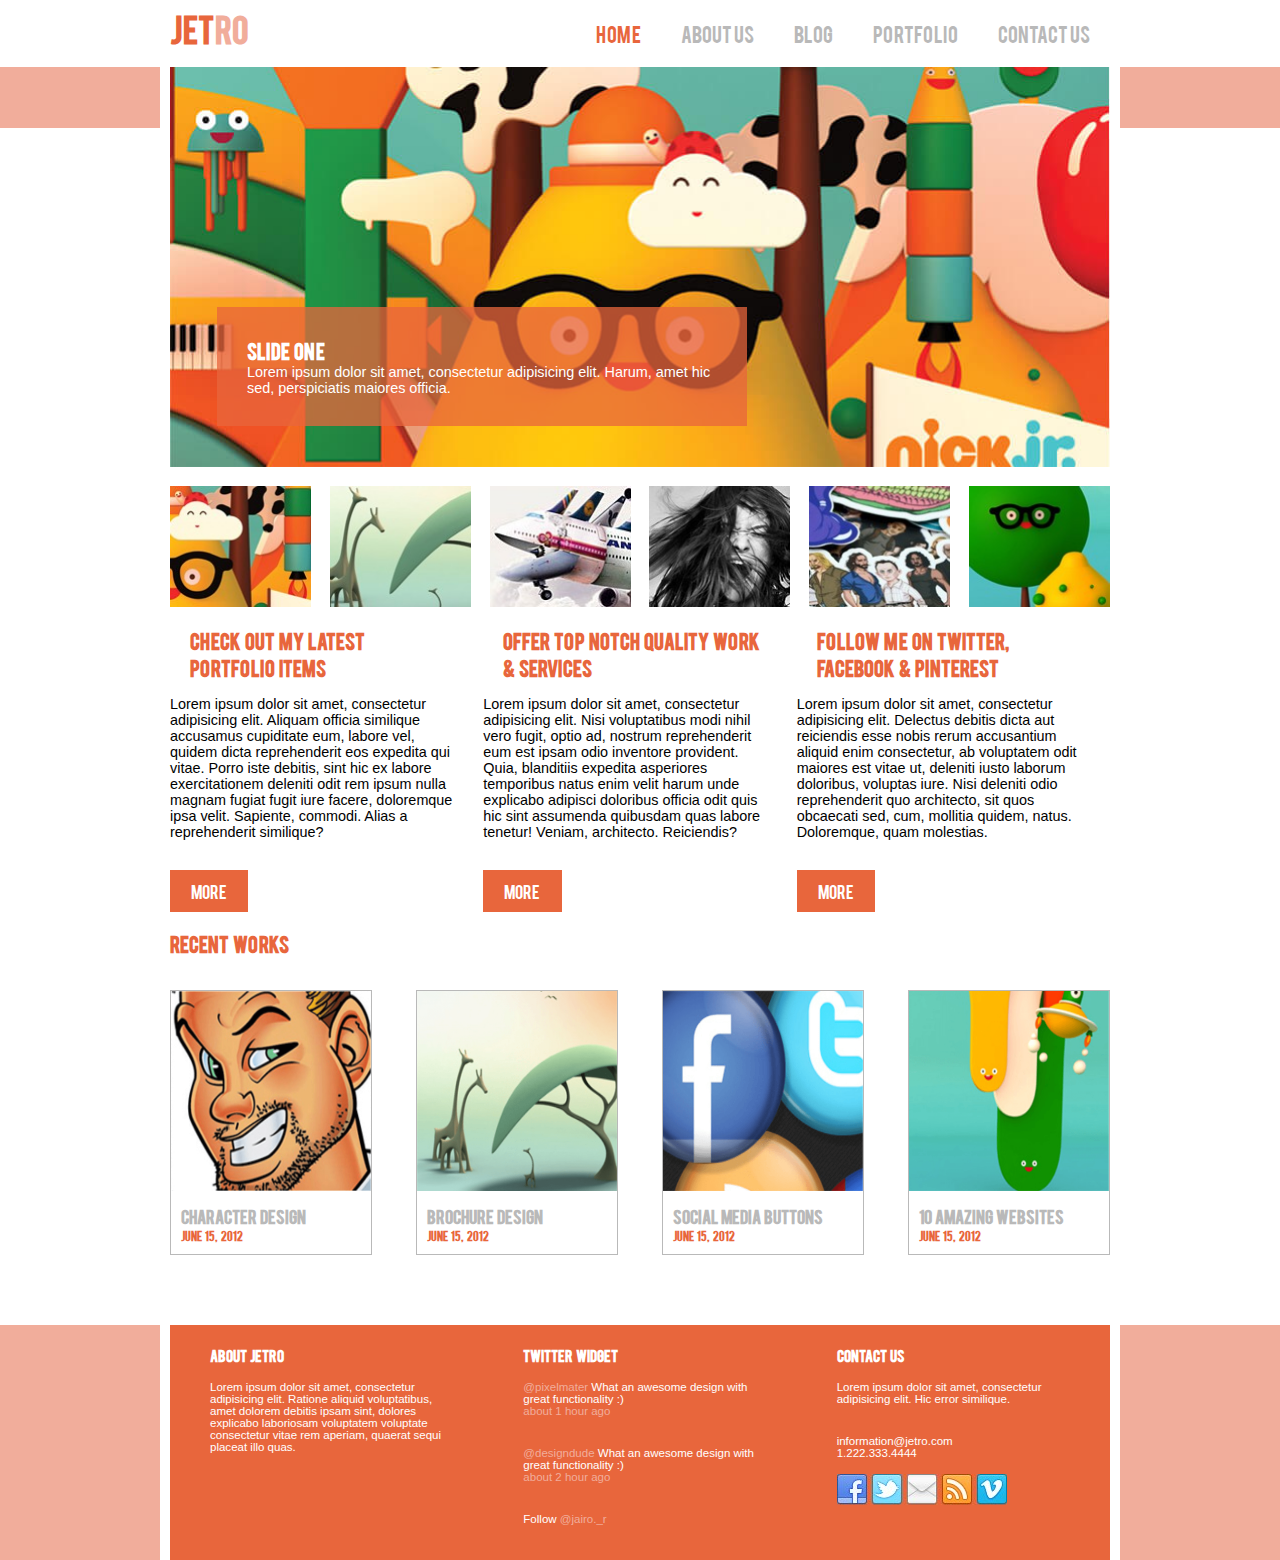
<file: index.html>
<!DOCTYPE html>
<html lang="en">
	<head>
		<meta charset="UTF-8">
		<title>Jetro | gaypage</title>
		<link rel="stylesheet" type="text/css" href="css/main.css">
		<link rel="stylesheet" href="https://use.fontawesome.com/releases/v5.5.0/css/all.css" integrity="sha384-B4dIYHKNBt8Bc12p+WXckhzcICo0wtJAoU8YZTY5qE0Id1GSseTk6S+L3BlXeVIU" crossorigin="anonymous">
		<meta name="viewport" content="width=device-width, initial-scale=1.0"> 
	</head>
	<body id="index-layout">
		<header>
			<div class="jetro-logo">
				<h1><span class="jet-logo-color">JET</span>RO</h1>
			</div>
			<div class="navbar">
				<a class="active" href="index.html">Home</a>
				<a href="jetro-about-us.html">About Us</a>
				<a href="jetro-blog.html">Blog</a>
				<a href="jetro-portfolio.html">Portfolio</a>
				<a href="jetro-contact-us.html">Contact Us</a>
			</div>
		</header>
		<div class="left-responsive-bar-top"></div>
		<div class="right-responsive-bar-top"></div>
		<main>
			<section class="slider">
				<div class="slide-description">
					<h2>Slide One</h2>
					<p>Lorem ipsum dolor sit amet, consectetur adipisicing elit. Harum, amet hic sed, perspiciatis maiores officia.</p>
				</div>
			</section>
			<div class="slide-photos">
				<img src="img/slide-photo-1.jpg" alt="slide photo"/>
				<img src="img/slide-photo-2.jpg" alt="slide photo"/>
				<img src="img/slide-photo-3.jpg" alt="slide photo"/>
				<img src="img/slide-photo-4.jpg" alt="slide photo"/>
				<img src="img/slide-photo-5.jpg" alt="slide photo"/>
				<img src="img/slide-photo-6.jpg" alt="slide photo"/>
			</div>
			<div class="grid-container-index">
				<div class="descriptions description-portfolio">
					<div class="latest-portfolio-title">
						<div class="wheel-icon">
							<i class="fas fa-cog fa-3x"></i>
						</div>
						<h2>Check out my latest portfolio items</h2>
					</div>
					<p class="home-description">Lorem ipsum dolor sit amet, consectetur adipisicing elit. Aliquam officia similique accusamus cupiditate eum, labore vel, quidem dicta reprehenderit eos expedita qui vitae. Porro iste debitis, sint hic ex labore exercitationem deleniti odit rem ipsum nulla magnam fugiat fugit iure facere, doloremque ipsa velit. Sapiente, commodi. Alias a reprehenderit similique?</p>
				</div>
				<a href="#" class="more-buttons more-button-2">
					more
				</a>
				<div class="descriptions description-services">
					<div class="work-services-title">
						<div class="check-icon">
							<i class="fas fa-check fa-3x"></i>
						</div>
						<h2>Offer top notch quality work & services</h2>
					</div>
					<p class="home-description">Lorem ipsum dolor sit amet, consectetur adipisicing elit. Nisi voluptatibus modi nihil vero fugit, optio ad, nostrum reprehenderit eum est ipsam odio inventore provident. Quia, blanditiis expedita asperiores temporibus natus enim velit harum unde explicabo adipisci doloribus officia odit quis hic sint assumenda quibusdam quas labore tenetur! Veniam, architecto. Reiciendis?</p>
				</div>
				<a href="#" class="more-buttons more-button-3">
					more
				</a>
				<div class="descriptions description-followme">
					<div class="follow-me-title">
						<div class="user-icon">
							<i class="fas fa-user fa-3x"></i>
						</div>
						<h2>Follow me on twitter, facebook & pinterest</h2>
					</div>
					<p class="home-description">Lorem ipsum dolor sit amet, consectetur adipisicing elit. Delectus debitis dicta aut reiciendis esse nobis rerum accusantium aliquid enim consectetur, ab voluptatem odit maiores est vitae ut, deleniti iusto laborum doloribus, voluptas iure. Nisi deleniti odio reprehenderit quo architecto, sit quos obcaecati sed, cum, mollitia quidem, natus. Doloremque, quam molestias.</p>
				</div>
				<a href="#" class="more-buttons more-button-1">
					more
				</a>
				<div class="recent-works">
					<h2>Recent works</h2>
				</div>
			</div>
			<div id="recent-work-flex-container">
				<div class="recent-works-block-wrapper">
					<div class="recent-work-block">
						<img class="recent-work-photos" src="img/Character-design.PNG" alt="character design photo"/>
						<div class="recent-work-text">
							<h3>Character design</h3>
							<h6>june 15, 2012</h6>
						</div>
					</div>
				</div>
				<div class="recent-works-block-wrapper">
					<div class="recent-work-block">
						<img class="recent-work-photos" src="img/Brochure-design.PNG" alt="brochure design photo"/>
						<div class="recent-work-text">
							<h3>Brochure design</h3>
							<h6>june 15, 2012</h6>
						</div>
					</div>
				</div>
				<div class="recent-works-block-wrapper">
					<div class="recent-work-block">
						<img class="recent-work-photos" src="img/Social-media-buttons.PNG" alt="social media buttons photo"/>
							<div class="recent-work-text">
							<h3>Social media buttons</h3>
							<h6>june 15, 2012</h6>
						</div>
					</div>
				</div>
				<div class="recent-works-block-wrapper">
					<div class="recent-work-block">
						<img class="recent-work-photos" src="img/10-amazing-websites.PNG" alt="10 amazing websites photo"/>
						<div class="recent-work-text">
							<h3>10 amazing websites</h3>
							<h6>june 15, 2012</h6>
						</div>
					</div>
				</div>
			</div>
		</main>
		<div class="left-responsive-bar-bottom"></div>
		<div class="right-responsive-bar-bottom"></div>
		<footer>
			<div class="flex-container-footer">
				<div class="footer-aboutjetro">
					<h5>About jetro</h5>
					<p class="footer-text">Lorem ipsum dolor sit amet, consectetur adipisicing elit. Ratione aliquid voluptatibus, amet dolorem debitis ipsam sint, dolores explicabo laboriosam voluptatem voluptate consectetur vitae rem aperiam, quaerat sequi placeat illo quas.</p>
				</div>
				<div class="footer-twitter">
					<h5>Twitter widget</h5>
					<div class="footer-text">
						<p><b>@pixelmater</b> What an awesome design with great functionality :)</p>
						<p><em>about 1 hour ago</em></p>
					</div>
					<div class="footer-text">
						<p><b>@designdude</b> What an awesome design with great functionality :)</p>
						<p><em>about 2 hour ago</em></p>
					</div>
					<p class="footer-text">Follow <b>@jairo._r</b></p>
				</div>
				<div class="footer-contactus">
					<h5>Contact us</h5>
					<p class="footer-text">Lorem ipsum dolor sit amet, consectetur adipisicing elit. Hic error similique.</p>
					<div class="footer-text">
						<p>information@jetro.com</p>
						<p>1.222.333.4444</p>
					</div>
					<img class="footer-icons" src="img/footer-icons.jpg" alt="social-media">
				</div>
			</div>
		</footer>
	</body>
</html>
</file>
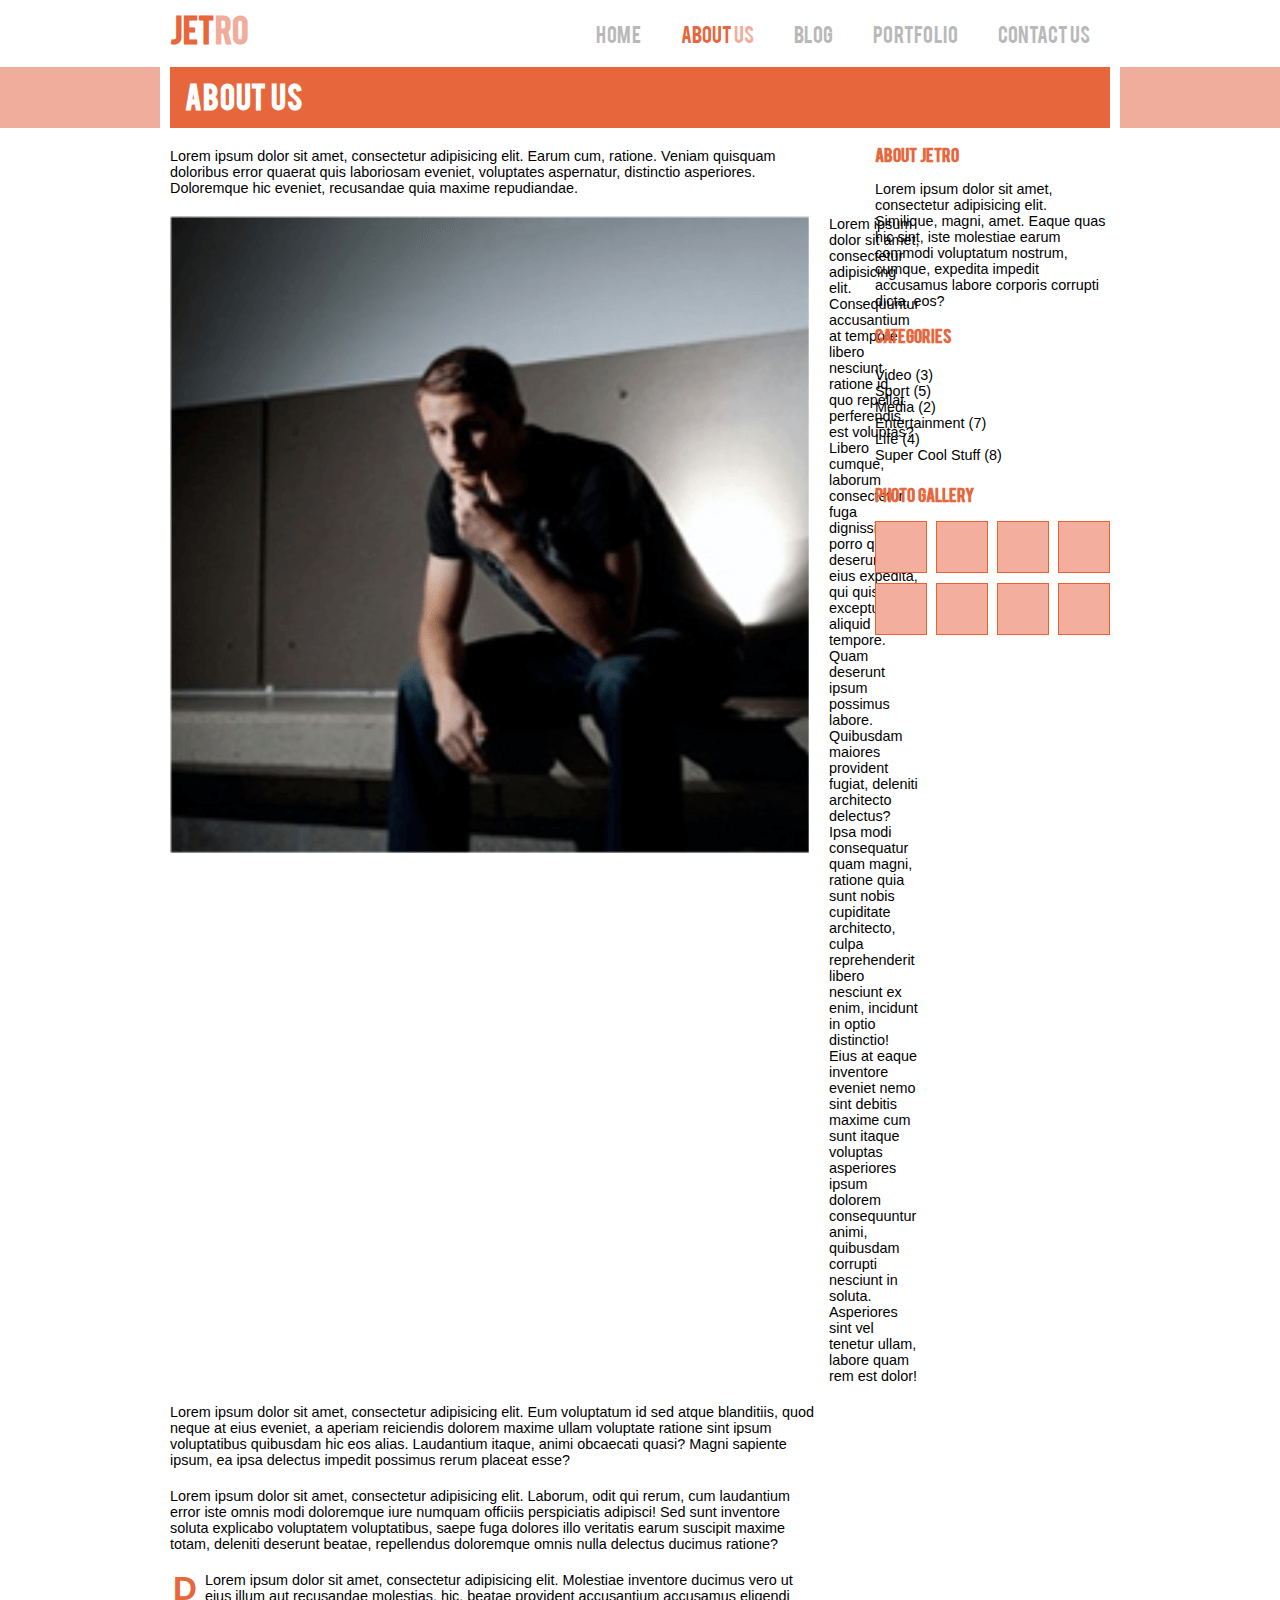
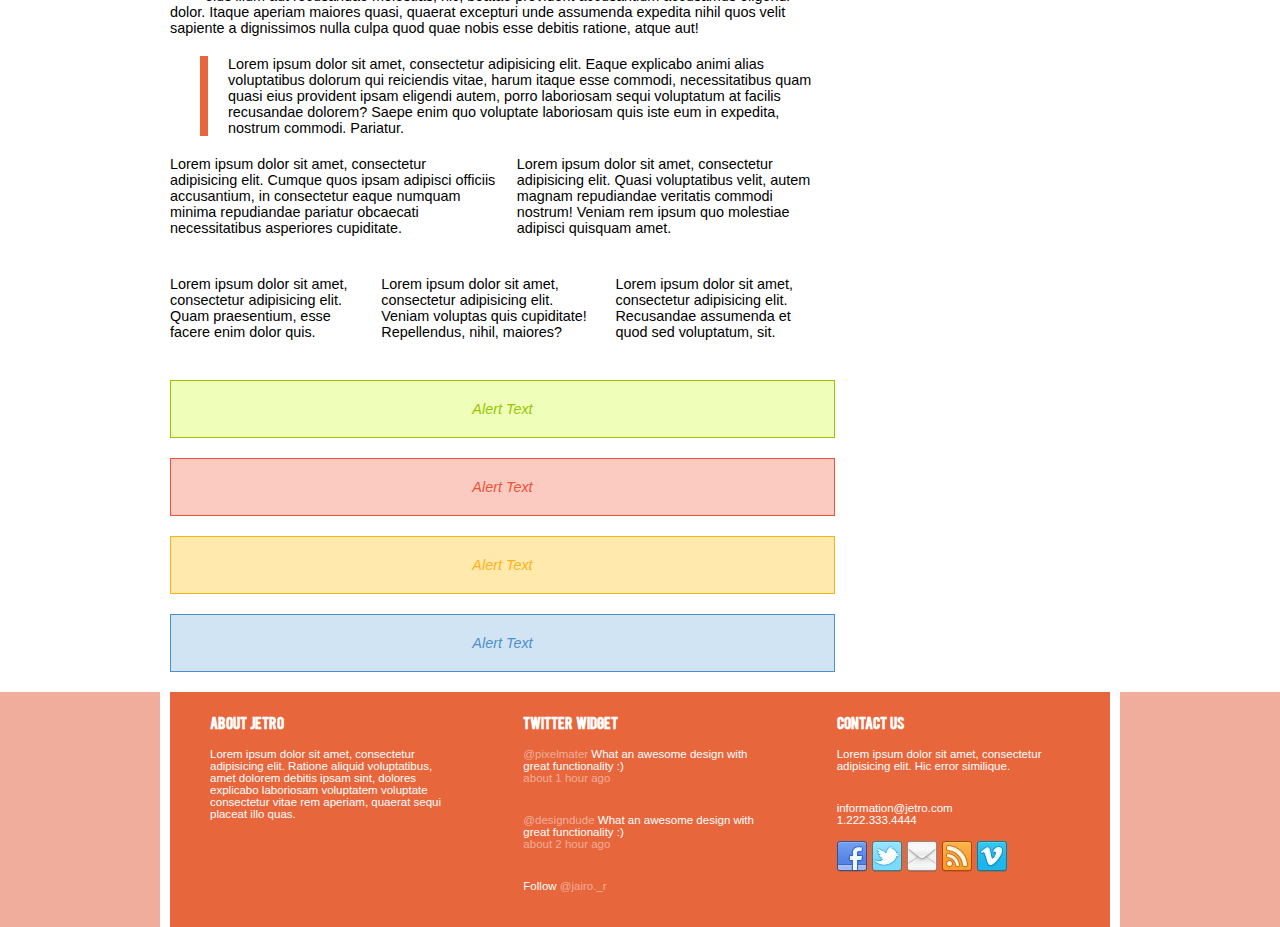
<file: jetro-about-us.html>
<!DOCTYPE html>
<html lang="en">
	<head>
		<meta charset="UTF-8">
		<title>Jetro | About Us</title>
		<meta name="viewport" content="width=device-width, initial-scale=1.0">
		<link rel="stylesheet" type="text/css" href="css/main.css">
	</head>
	<body id="standard-layout">
		<header>
			<div class="jetro-logo">
				<h1><span class="jet-logo-color">JET</span>RO</h1>
			</div>
			<div class="navbar">
				<a href="index.html">Home</a>
				<a class="active" href="jetro-about-us.html">About <span class="nav-us">Us</span></a>
				<a href="jetro-blog.html">Blog</a>
				<a href="jetro-portfolio.html">Portfolio</a>
				<a href="jetro-contact-us.html">Contact Us</a>
			</div>
		</header>
		<div class="left-responsive-bar-top"></div>
		<div class="right-responsive-bar-top"></div>
		<div class="title-bar">
			<h1 id="title-bar-text">About Us</h1>
		</div>
		<main>
			<div id="grid-container-two-sides">
				<div class="left-side-about-us">
					<p class="left-text-about-us">Lorem ipsum dolor sit amet, consectetur adipisicing elit. Earum cum, ratione. Veniam quisquam doloribus error quaerat quis laboriosam eveniet, voluptates aspernatur, distinctio asperiores. Doloremque hic eveniet, recusandae quia maxime repudiandae.</p>
					<div class="photo-row">
						<img class="about-us-photo" src="img/about-photo.PNG" alt="photo">
						<p class="photo-text-about-us">Lorem ipsum dolor sit amet, consectetur adipisicing elit. Consequuntur accusantium at tempore, libero nesciunt ratione id, quo repellat perferendis, est voluptas? Libero cumque, laborum consectetur fuga dignissimos porro quae, deserunt nihil eius expedita, qui quisquam excepturi aliquid tempore. Quam deserunt ipsum possimus labore. Quibusdam maiores provident fugiat, deleniti architecto delectus? Ipsa modi consequatur quam magni, ratione quia sunt nobis cupiditate architecto, culpa reprehenderit libero nesciunt ex enim, incidunt in optio distinctio! Eius at eaque inventore eveniet nemo sint debitis maxime cum sunt itaque voluptas asperiores ipsum dolorem consequuntur animi, quibusdam corrupti nesciunt in soluta. Asperiores sint vel tenetur ullam, labore quam rem est dolor!</p>
					</div>
					<p class="left-text-about-us">Lorem ipsum dolor sit amet, consectetur adipisicing elit. Eum voluptatum id sed atque blanditiis, quod neque at eius eveniet, a aperiam reiciendis dolorem maxime ullam voluptate ratione sint ipsum voluptatibus quibusdam hic eos alias. Laudantium itaque, animi obcaecati quasi? Magni sapiente ipsum, ea ipsa delectus impedit possimus rerum placeat esse?</p>
					<p class="left-text-about-us">Lorem ipsum dolor sit amet, consectetur adipisicing elit. Laborum, odit qui rerum, cum laudantium error iste omnis modi doloremque iure numquam officiis perspiciatis adipisci! Sed sunt inventore soluta explicabo voluptatem voluptatibus, saepe fuga dolores illo veritatis earum suscipit maxime totam, deleniti deserunt beatae, repellendus doloremque omnis nulla delectus ducimus ratione?</p>
					<p class="left-text-about-us"><b class="big-d">D</b>Lorem ipsum dolor sit amet, consectetur adipisicing elit. Molestiae inventore ducimus vero ut eius illum aut recusandae molestias, hic, beatae provident accusantium accusamus eligendi dolor. Itaque aperiam maiores quasi, quaerat excepturi unde assumenda expedita nihil quos velit sapiente a dignissimos nulla culpa quod quae nobis esse debitis ratione, atque aut!</p>
					<div class="quote-block">
						<p class="left-text quote">Lorem ipsum dolor sit amet, consectetur adipisicing elit. Eaque explicabo animi alias voluptatibus dolorum qui reiciendis vitae, harum itaque esse commodi, necessitatibus quam quasi eius provident ipsam eligendi autem, porro laboriosam sequi voluptatum at facilis recusandae dolorem? Saepe enim quo voluptate laboriosam quis iste eum in expedita, nostrum commodi. Pariatur.</p>
					</div>
					<div class="double-text">
						<p class="left-text-about-us">Lorem ipsum dolor sit amet, consectetur adipisicing elit. Cumque quos ipsam adipisci officiis accusantium, in consectetur eaque numquam minima repudiandae pariatur obcaecati necessitatibus asperiores cupiditate.</p>
						<p class="left-text-about-us">Lorem ipsum dolor sit amet, consectetur adipisicing elit. Quasi voluptatibus velit, autem magnam repudiandae veritatis commodi nostrum! Veniam rem ipsum quo molestiae adipisci quisquam amet.</p>
					</div>
					<div class="triple-text">
						<p class="left-text-about-us">Lorem ipsum dolor sit amet, consectetur adipisicing elit. Quam praesentium, esse facere enim dolor quis.</p>
						<p class="left-text-about-us">Lorem ipsum dolor sit amet, consectetur adipisicing elit. Veniam voluptas quis cupiditate! Repellendus, nihil, maiores?</p>
						<p class="left-text-about-us">Lorem ipsum dolor sit amet, consectetur adipisicing elit. Recusandae assumenda et quod sed voluptatum, sit.</p>
					</div>
					<div class="green-text-container">
						<p class="green-text"><em>Alert Text</em></p>
					</div>
					<div class="red-text-container">
						<p class="red-text"><em>Alert Text</em></p>
					</div>
					<div class="yellow-text-container">
						<p class="yellow-text"><em>Alert Text</em></p>
					</div>
					<div class="blue-text-container">
						<p class="blue-text"><em>Alert Text</em></p>
					</div>
				</div>
				<div class="right-side">
					<h3>About Jetro</h3>
					<p class="right-side">Lorem ipsum dolor sit amet, consectetur adipisicing elit. Similique, magni, amet. Eaque quas hic sint, iste molestiae earum commodi voluptatum nostrum, cumque, expedita impedit accusamus labore corporis corrupti dicta, eos?</p>
					<h3>Categories</h3>
					<ul class="categories">
						<li>Video (3)</li>
						<li>Sport (5)</li>
						<li>Media (2)</li>
						<li>Entertainment (7)</li>
						<li>Life (4)</li>
						<li>Super Cool Stuff (8)</li>
					</ul>
					<h3 class="photo-gallery">Photo gallery</h3>
					<div class="photo-container">
						<div class="red-box"></div>
						<div class="red-box"></div>
						<div class="red-box"></div>
						<div class="red-box"></div>
					</div>
					<div class="photo-container">
						<div class="red-box"></div>
						<div class="red-box"></div>
						<div class="red-box"></div>
						<div class="red-box"></div>
					</div>
				</div>
			</div>
		</main>
		<div class="left-responsive-bar-bottom"></div>
		<div class="right-responsive-bar-bottom"></div>
		<footer>
			<div class="flex-container-footer">
				<div class="footer-aboutjetro">
					<h5>About jetro</h5>
					<p class="footer-text">Lorem ipsum dolor sit amet, consectetur adipisicing elit. Ratione aliquid voluptatibus, amet dolorem debitis ipsam sint, dolores explicabo laboriosam voluptatem voluptate consectetur vitae rem aperiam, quaerat sequi placeat illo quas.</p>
				</div>
				<div class="footer-twitter">
					<h5>Twitter widget</h5>
					<div class="footer-text">
						<p><b>@pixelmater</b> What an awesome design with great functionality :)</p>
						<p><em>about 1 hour ago</em></p>
					</div>
					<div class="footer-text">
						<p><b>@designdude</b> What an awesome design with great functionality :)</p>
						<p><em>about 2 hour ago</em></p>
					</div>
					<p class="footer-text">Follow <b>@jairo._r</b></p>
				</div>
				<div class="footer-contactus">
					<h5>Contact us</h5>
					<p class="footer-text">Lorem ipsum dolor sit amet, consectetur adipisicing elit. Hic error similique.</p>
					<div class="footer-text">
						<p>information@jetro.com</p>
						<p>1.222.333.4444</p>
					</div>
					<img class="footer-icons" src="img/footer-icons.jpg" alt="social-media">
				</div>
			</div>
		</footer>
	</body>
</html>
</file>
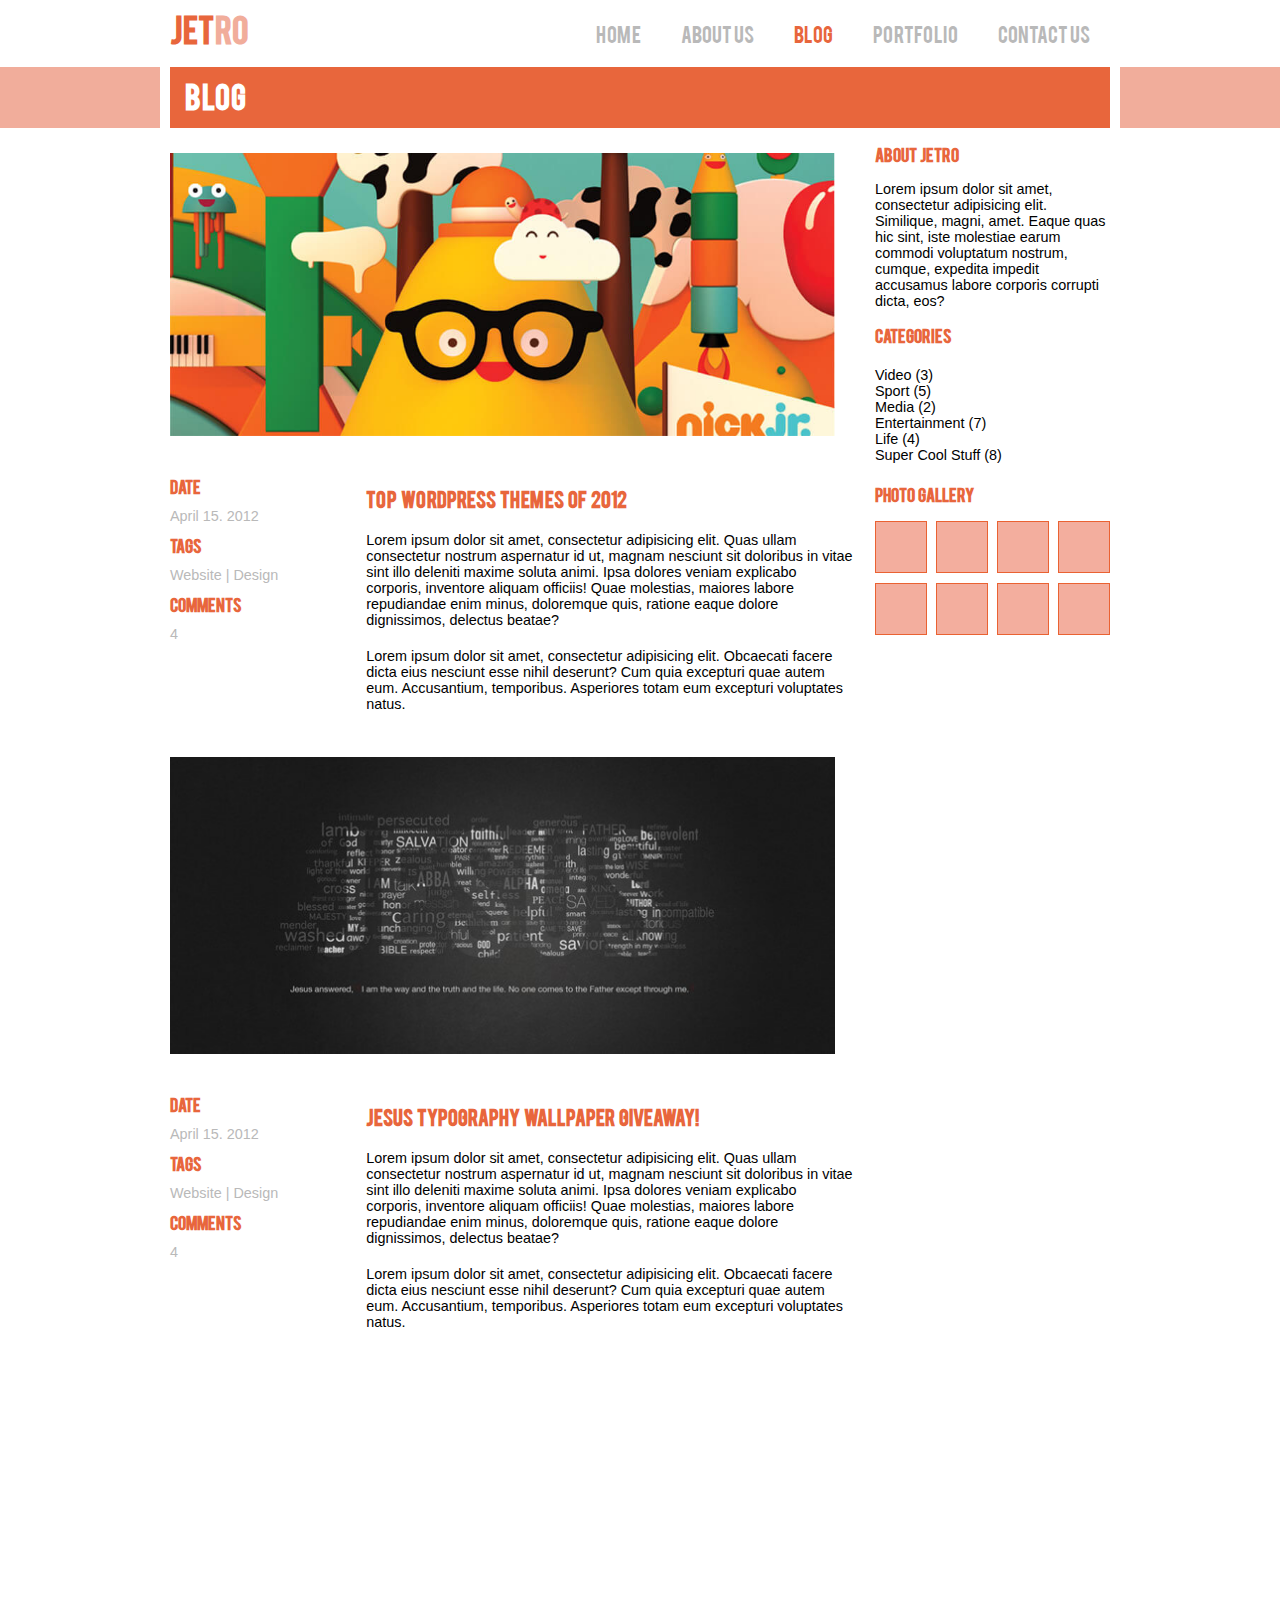
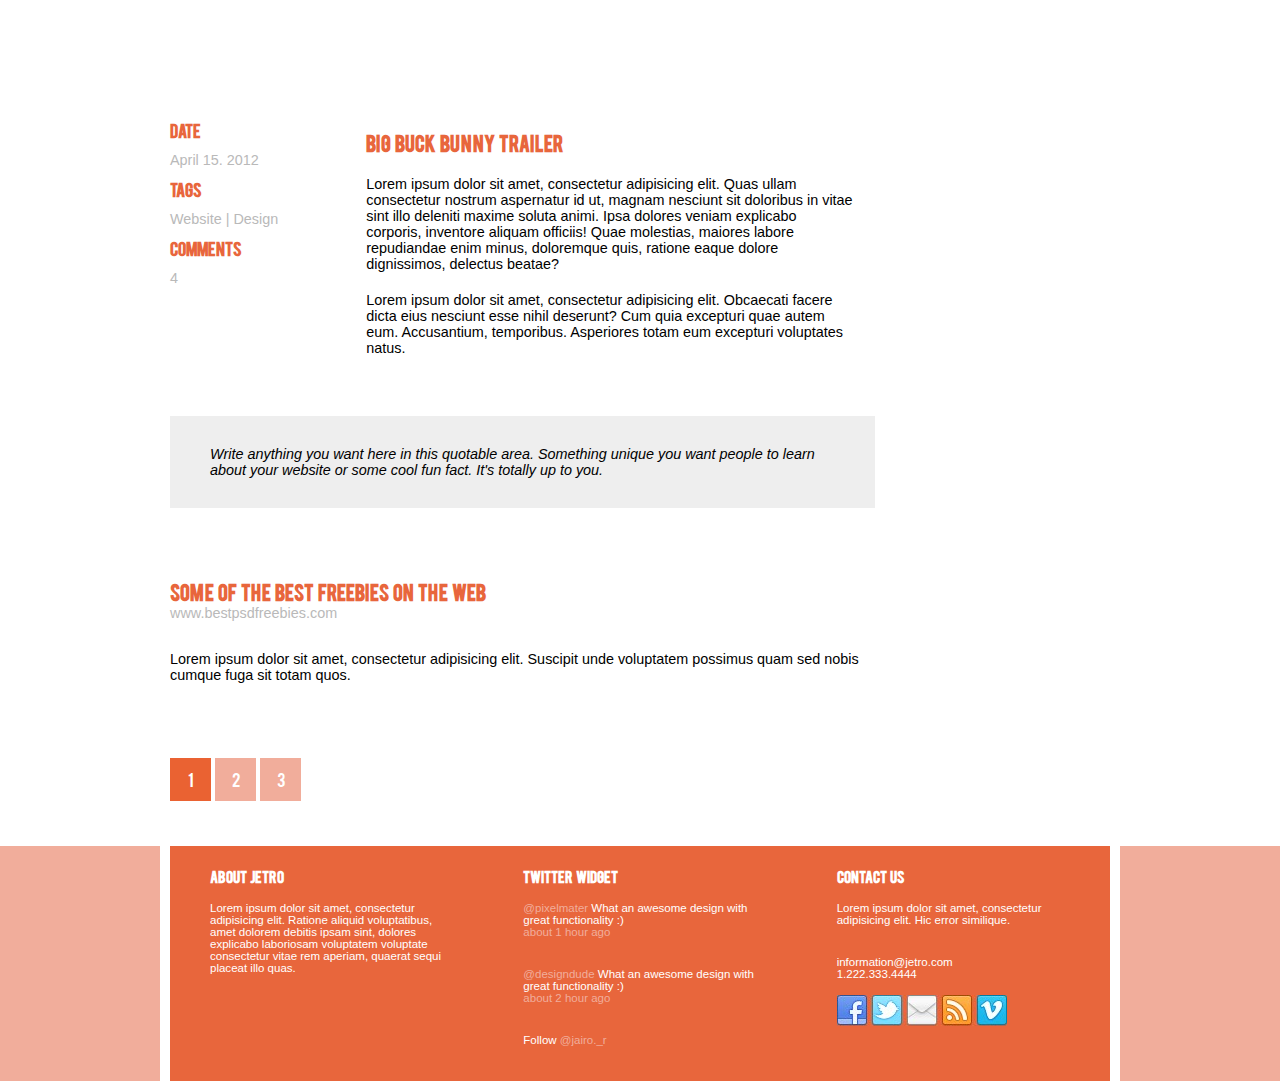
<file: jetro-blog.html>
<!DOCTYPE html>
<html lang="en">
	<head>
		<meta charset="UTF-8">
		<title>Jetro | Blog</title>
		<link rel="stylesheet" type="text/css" href="css/main.css">
		<link rel="stylesheet" href="https://use.fontawesome.com/releases/v5.5.0/css/all.css" integrity="sha384-B4dIYHKNBt8Bc12p+WXckhzcICo0wtJAoU8YZTY5qE0Id1GSseTk6S+L3BlXeVIU" crossorigin="anonymous">
	</head>
	<body id="standard-layout">
		<header>
			<div class="jetro-logo">
				<h1><span class="jet-logo-color">JET</span>RO</h1>
			</div>
			<div class="navbar">
				<a href="index.html">Home</a>
				<a href="jetro-about-us.html">About Us</a>
				<a class="active" href="jetro-blog.html">Blog</a>
				<a href="jetro-portfolio.html">Portfolio</a>
				<a href="jetro-contact-us.html">Contact Us</a>
			</div>
		</header>
		<div class="left-responsive-bar-top"></div>
		<div class="right-responsive-bar-top"></div>
		<div class="title-bar">
			<h1 id="title-bar-text">Blog</h1>
		</div>
		<main>
			<div id="grid-container-two-sides">
				<div class="left-side">
					<img class="blog-photo-1" src="img/home.jpg" alt="Top Wordpress themes of 2012"/>
					<div class="text-container-blog">
						<div class="side-text-container">
							<h4 class="side-text">Date</h4>
							<p>April 15. 2012</p>
							<h4 class="side-text">Tags</h4>
							<p>Website | Design</p>
							<h4 class="side-text">Comments</h4>
							<p>4</p>
						</div>
						<div class="main-text-container">
							<h2 class="main-text">Top Wordpress themes of 2012</h2>
							<p class="main-text">Lorem ipsum dolor sit amet, consectetur adipisicing elit. Quas ullam consectetur nostrum aspernatur id ut, magnam nesciunt sit doloribus in vitae sint illo deleniti maxime soluta animi. Ipsa dolores veniam explicabo corporis, inventore aliquam officiis! Quae molestias, maiores labore repudiandae enim minus, doloremque quis, ratione eaque dolore dignissimos, delectus beatae?</p>
							<p class="main-text">Lorem ipsum dolor sit amet, consectetur adipisicing elit. Obcaecati facere dicta eius nesciunt esse nihil deserunt? Cum quia excepturi quae autem eum. Accusantium, temporibus. Asperiores totam eum excepturi voluptates natus.</p>
						</div>
					</div>
					<img class="blog-photo-2" src="img/blog-photo-2.jpg" alt="Jesus typography wallpaper giveaway!"/>
					<div class="text-container-blog">
						<div class="side-text-container">
							<h4 class="side-text">Date</h4>
							<p>April 15. 2012</p>
							<h4 class="side-text">Tags</h4>
							<p>Website | Design</p>
							<h4 class="side-text">Comments</h4>
							<p>4</p>
						</div>
						<div class="main-text-container">
							<h2 class="main-text">Jesus typography wallpaper giveaway!</h2>
							<p class="main-text">Lorem ipsum dolor sit amet, consectetur adipisicing elit. Quas ullam consectetur nostrum aspernatur id ut, magnam nesciunt sit doloribus in vitae sint illo deleniti maxime soluta animi. Ipsa dolores veniam explicabo corporis, inventore aliquam officiis! Quae molestias, maiores labore repudiandae enim minus, doloremque quis, ratione eaque dolore dignissimos, delectus beatae?</p>
							<p class="main-text">Lorem ipsum dolor sit amet, consectetur adipisicing elit. Obcaecati facere dicta eius nesciunt esse nihil deserunt? Cum quia excepturi quae autem eum. Accusantium, temporibus. Asperiores totam eum excepturi voluptates natus.</p>
						</div>
					</div>
					<div class="blog-youtube-video">
						<iframe id="youtube-video-bunny" src="https://www.youtube.com/embed/aqz-KE-bpKQ" allow="accelerometer; autoplay; encrypted-media; gyroscope; picture-in-picture" allowfullscreen></iframe>
					</div>
					<div class="text-container-blog">
						<div class="side-text-container">
							<h4 class="side-text">Date</h4>
							<p>April 15. 2012</p>
							<h4 class="side-text">Tags</h4>
							<p>Website | Design</p>
							<h4 class="side-text">Comments</h4>
							<p>4</p>
						</div>
						<div class="main-text-container">
							<h2 class="main-text">Big buck bunny trailer</h2>
							<p class="main-text">Lorem ipsum dolor sit amet, consectetur adipisicing elit. Quas ullam consectetur nostrum aspernatur id ut, magnam nesciunt sit doloribus in vitae sint illo deleniti maxime soluta animi. Ipsa dolores veniam explicabo corporis, inventore aliquam officiis! Quae molestias, maiores labore repudiandae enim minus, doloremque quis, ratione eaque dolore dignissimos, delectus beatae?</p>
							<p class="main-text">Lorem ipsum dolor sit amet, consectetur adipisicing elit. Obcaecati facere dicta eius nesciunt esse nihil deserunt? Cum quia excepturi quae autem eum. Accusantium, temporibus. Asperiores totam eum excepturi voluptates natus.</p>
						</div>
					</div>
					<div class="quote-area">
						<div class="quote-icon"> 
							<i class="fas fa-quote-left fa-1.1x"></i>
						</div>
						<p>Write anything you want here in this quotable area. Something unique you want people to learn about your website or some cool fun fact. It's totally up to you.</p>
					</div>
					<div class="freebies">
					<h2>Some of the best freebies on the web</h2>
						<p class="web-link">www.bestpsdfreebies.com</p>
						<p class="freebies-info">Lorem ipsum dolor sit amet, consectetur adipisicing elit. Suscipit unde voluptatem possimus quam sed nobis cumque fuga sit totam quos.</p>
					</div>
					<div class="grid-page-buttons">
						<a class="active-button page1" href="jetro-blog.html">1</a>
						<a class="page-button page2" href="#">2</a>
						<a class="page-button page3" href="#">3</a>
					</div>
				</div>
				<div class="right-side">
					<h3>About Jetro</h3>
					<p class="right-side">Lorem ipsum dolor sit amet, consectetur adipisicing elit. Similique, magni, amet. Eaque quas hic sint, iste molestiae earum commodi voluptatum nostrum, cumque, expedita impedit accusamus labore corporis corrupti dicta, eos?</p>
					<h3>Categories</h3>
					<ul class="categories">
						<li>Video (3)</li>
						<li>Sport (5)</li>
						<li>Media (2)</li>
						<li>Entertainment (7)</li>
						<li>Life (4)</li>
						<li>Super Cool Stuff (8)</li>
					</ul>
					<h3 class="photo-gallery">Photo gallery</h3>
					<div class="photo-container">
						<div class="red-box"></div>
						<div class="red-box"></div>
						<div class="red-box"></div>
						<div class="red-box"></div>
					</div>
					<div class="photo-container">
						<div class="red-box"></div>
						<div class="red-box"></div>
						<div class="red-box"></div>
						<div class="red-box"></div>
					</div>
				</div>
			</div>
		</main>
		<div class="left-responsive-bar-bottom"></div>
		<div class="right-responsive-bar-bottom"></div>
		<footer>
			<div class="flex-container-footer">
				<div class="footer-aboutjetro">
					<h5>About jetro</h5>
					<p class="footer-text">Lorem ipsum dolor sit amet, consectetur adipisicing elit. Ratione aliquid voluptatibus, amet dolorem debitis ipsam sint, dolores explicabo laboriosam voluptatem voluptate consectetur vitae rem aperiam, quaerat sequi placeat illo quas.</p>
				</div>
				<div class="footer-twitter">
					<h5>Twitter widget</h5>
					<div class="footer-text">
						<p><b>@pixelmater</b> What an awesome design with great functionality :)</p>
						<p><em>about 1 hour ago</em></p>
					</div>
					<div class="footer-text">
						<p><b>@designdude</b> What an awesome design with great functionality :)</p>
						<p><em>about 2 hour ago</em></p>
					</div>
					<p class="footer-text">Follow <b>@jairo._r</b></p>
				</div>
				<div class="footer-contactus">
					<h5>Contact us</h5>
					<p class="footer-text">Lorem ipsum dolor sit amet, consectetur adipisicing elit. Hic error similique.</p>
					<div class="footer-text">
						<p>information@jetro.com</p>
						<p>1.222.333.4444</p>
					</div>
					<img class="footer-icons" src="img/footer-icons.jpg" alt="social-media">
				</div>
			</div>
		</footer>
	</body>
</html>
</file>
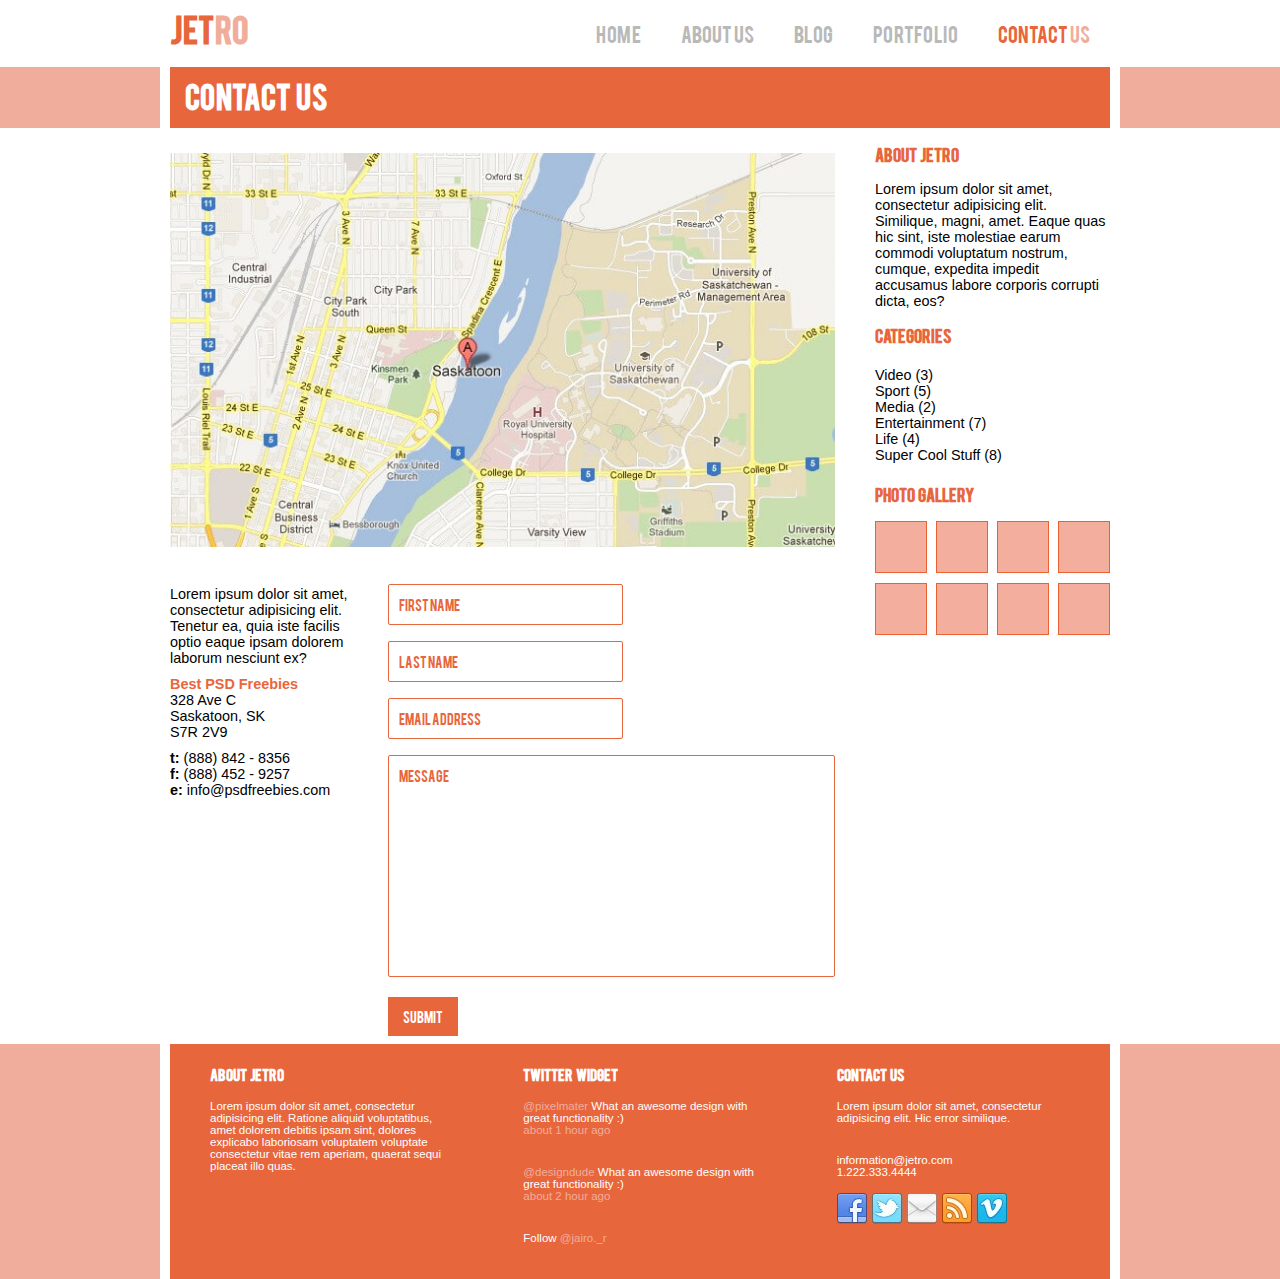
<file: jetro-contact-us.html>
<!DOCTYPE html>
<html lang="en">
	<head>
		<meta charset="UTF-8">
		<title>Jetro | Contact Us</title>
		<link rel="stylesheet" type="text/css" href="css/main.css">
	</head>
	<body id="standard-layout">
		<header>
			<div class="jetro-logo">
				<h1><span class="jet-logo-color">JET</span>RO</h1>
			</div>
			<div class="navbar">
				<a href="index.html">Home</a>
				<a href="jetro-about-us.html">About Us</a>
				<a href="jetro-blog.html">Blog</a>
				<a href="jetro-portfolio.html">Portfolio</a>
				<a class="active" href="jetro-contact-us.html">Contact <span class="nav-us">Us</span></a>
			</div>
		</header>
		<div class="left-responsive-bar-top"></div>
		<div class="right-responsive-bar-top"></div>
		<div class="title-bar">
			<h1 id="title-bar-text">Contact Us</h1>
		</div>
		<main>
			<div id="grid-container-two-sides">
				<div class="left-side">
					<img src="img/jetro_maps-location.jpg" alt="Our location"/>
					<div class="grid-container-form">
						<div class="grid-left-side">
							<p class="left-side-text">Lorem ipsum dolor sit amet, consectetur adipisicing elit. Tenetur ea, quia iste facilis optio eaque ipsam dolorem laborum nesciunt ex?</p>
							<p id="best-psd">Best PSD Freebies</p>
							<p>328 Ave C</p>
							<p>Saskatoon, SK</p>
							<p>S7R 2V9</p>
							<div class="left-side-text">
								<p><b>t:</b> (888) 842 - 8356</p>
								<p><b>f:</b> (888) 452 - 9257</p>
								<p><b>e:</b> info@psdfreebies.com</p>
							</div>
						</div>
						<div class="grid-right-side">
							<form>
								<input type="text" id="fname" name="firstname" placeholder="First Name" required>
								<input type="text" id="lname" name="lastname" placeholder="Last Name" required>
								<input type="text" id="email" name="email" placeholder="Email Address" required>
								<textarea id="message" name="message" placeholder="Message" required></textarea>
								<input type="submit" value="Submit">
							</form>
						</div>
					</div>
				</div>
				<div class="right-side">
					<h3>About Jetro</h3>
					<p class="right-side">Lorem ipsum dolor sit amet, consectetur adipisicing elit. Similique, magni, amet. Eaque quas hic sint, iste molestiae earum commodi voluptatum nostrum, cumque, expedita impedit accusamus labore corporis corrupti dicta, eos?</p>
					<h3>Categories</h3>
					<ul class="categories">
						<li>Video (3)</li>
						<li>Sport (5)</li>
						<li>Media (2)</li>
						<li>Entertainment (7)</li>
						<li>Life (4)</li>
						<li>Super Cool Stuff (8)</li>
					</ul>
					<h3 class="photo-gallery">Photo gallery</h3>
					<div class="photo-container">
						<div class="red-box"></div>
						<div class="red-box"></div>
						<div class="red-box"></div>
						<div class="red-box"></div>
					</div>
					<div class="photo-container">
						<div class="red-box"></div>
						<div class="red-box"></div>
						<div class="red-box"></div>
						<div class="red-box"></div>
					</div>
				</div>
			</div>
		</main>
		<div class="left-responsive-bar-bottom"></div>
		<div class="right-responsive-bar-bottom"></div>
		<footer>
			<div class="flex-container-footer">
				<div class="footer-aboutjetro">
					<h5>About jetro</h5>
					<p class="footer-text">Lorem ipsum dolor sit amet, consectetur adipisicing elit. Ratione aliquid voluptatibus, amet dolorem debitis ipsam sint, dolores explicabo laboriosam voluptatem voluptate consectetur vitae rem aperiam, quaerat sequi placeat illo quas.</p>
				</div>
				<div class="footer-twitter">
					<h5>Twitter widget</h5>
					<div class="footer-text">
						<p><b>@pixelmater</b> What an awesome design with great functionality :)</p>
						<p><em>about 1 hour ago</em></p>
					</div>
					<div class="footer-text">
						<p><b>@designdude</b> What an awesome design with great functionality :)</p>
						<p><em>about 2 hour ago</em></p>
					</div>
					<p class="footer-text">Follow <b>@jairo._r</b></p>
				</div>
				<div class="footer-contactus">
					<h5>Contact us</h5>
					<p class="footer-text">Lorem ipsum dolor sit amet, consectetur adipisicing elit. Hic error similique.</p>
					<div class="footer-text">
						<p>information@jetro.com</p>
						<p>1.222.333.4444</p>
					</div>
					<img class="footer-icons" src="img/footer-icons.jpg" alt="social-media">
				</div>
			</div>
		</footer>
	</body>
</html>
</file>
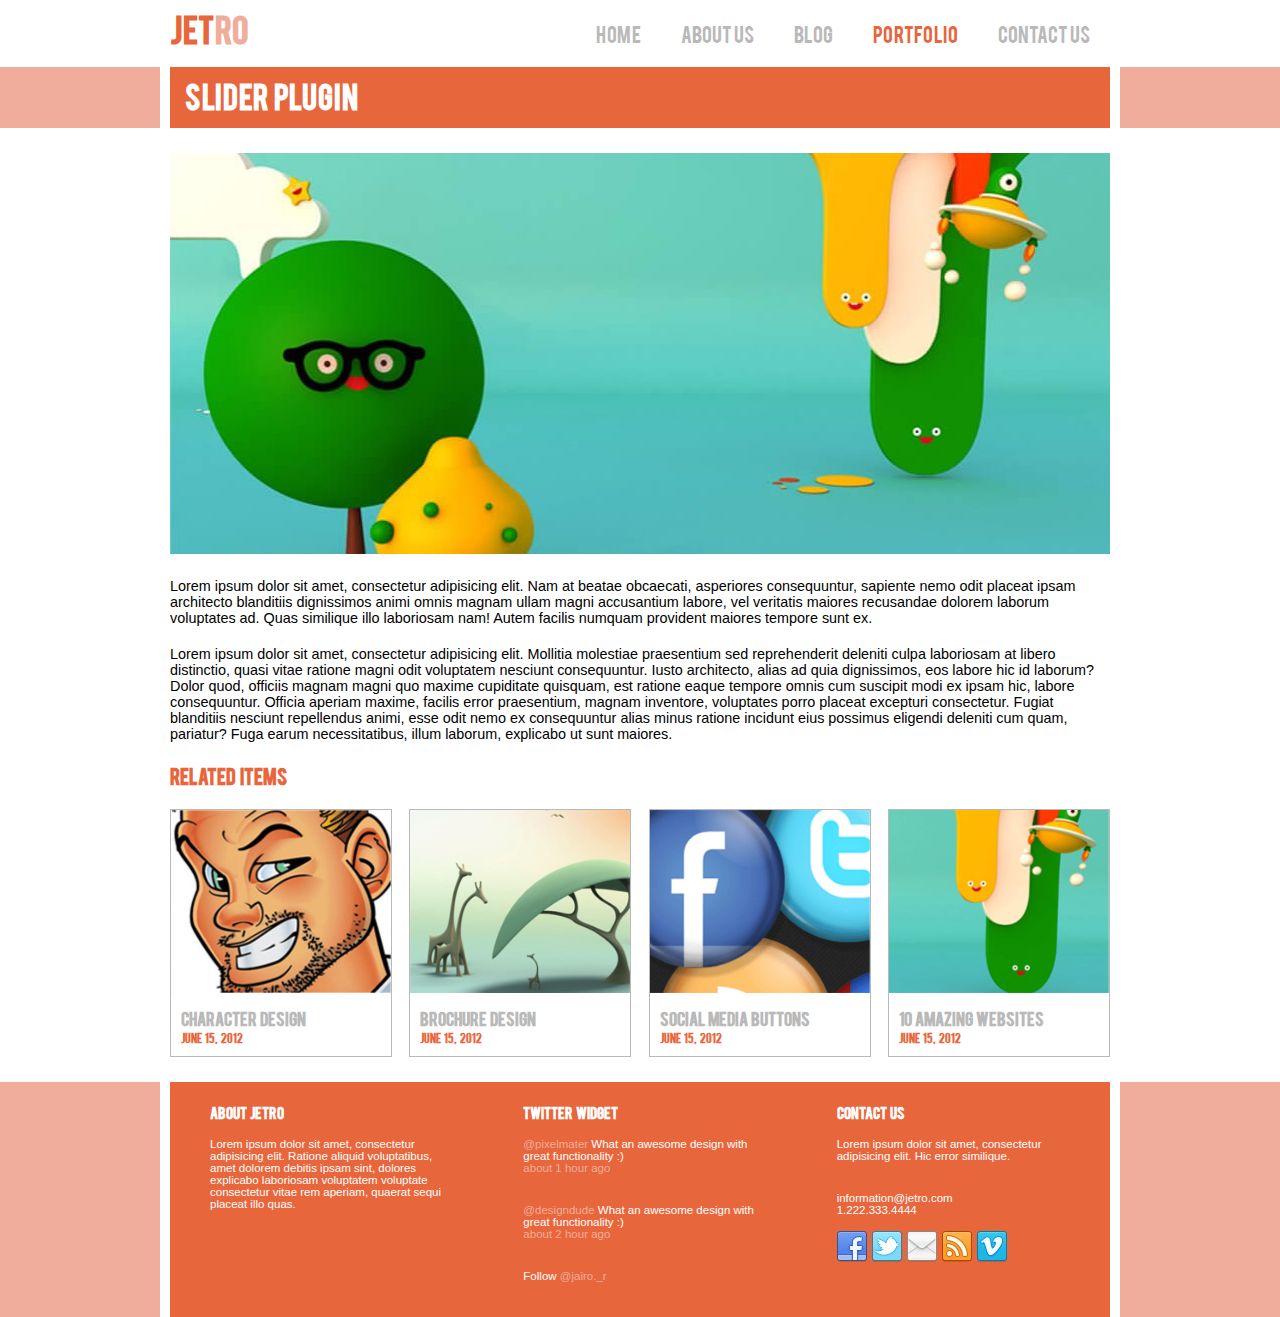
<file: jetro-portfolio-item.html>
<!DOCTYPE html>
<html lang="en">
	<head>
		<meta charset="UTF-8">
		<title>Jetro | Portfolio</title>
		<link rel="stylesheet" type="text/css" href="css/main.css">
	</head>
	<body id="standard-layout">
		<header>
			<div class="jetro-logo">
				<h1><span class="jet-logo-color">JET</span>RO</h1>
			</div>
			<div class="navbar">
				<a href="index.html">Home</a>
				<a href="jetro-about-us.html">About Us</a>
				<a href="jetro-blog.html">Blog</a>
				<a class="active" href="jetro-portfolio.html">Portfolio</a>
				<a href="jetro-contact-us.html">Contact Us</a>
			</div>
		</header>
		<div class="left-responsive-bar-top"></div>
		<div class="right-responsive-bar-top"></div>
		<div class="title-bar">
			<h1 id="title-bar-text">Slider plugin</h1>
		</div>
		<main>
		<img class="portfolio-item-photo" src="img/jetro_portfolio_item.jpg" alt="portfolio plugin image"/>
		<p class="item-text">Lorem ipsum dolor sit amet, consectetur adipisicing elit. Nam at beatae obcaecati, asperiores consequuntur, sapiente nemo odit placeat ipsam architecto blanditiis dignissimos animi omnis magnam ullam magni accusantium labore, vel veritatis maiores recusandae dolorem laborum voluptates ad. Quas similique illo laboriosam nam! Autem facilis numquam provident maiores tempore sunt ex.</p>
		<p class="item-text">Lorem ipsum dolor sit amet, consectetur adipisicing elit. Mollitia molestiae praesentium sed reprehenderit deleniti culpa laboriosam at libero distinctio, quasi vitae ratione magni odit voluptatem nesciunt consequuntur. Iusto architecto, alias ad quia dignissimos, eos labore hic id laborum? Dolor quod, officiis magnam magni quo maxime cupiditate quisquam, est ratione eaque tempore omnis cum suscipit modi ex ipsam hic, labore consequuntur. Officia aperiam maxime, facilis error praesentium, magnam inventore, voluptates porro placeat excepturi consectetur. Fugiat blanditiis nesciunt repellendus animi, esse odit nemo ex consequuntur alias minus ratione incidunt eius possimus eligendi deleniti cum quam, pariatur? Fuga earum necessitatibus, illum laborum, explicabo ut sunt maiores.</p>
		<div class="related-item-title">
			<h2>Related items</h2>
		</div>
		<div class="flex-container">
			<div class="related-items">
				<a href="jetro-portfolio-item.html"><img src="img/Character-design.PNG" alt="Recent work image"/></a>
				<div class="works-text">
					<h3>Character design</h3>
					<h6>June 15, 2012</h6>
				</div>
			</div>
			<div class="related-items">
				<a href="jetro-portfolio-item.html"><img src="img/Brochure-design.PNG" alt="Recent work image"/></a>
				<div class="works-text">
					<h3>Brochure design</h3>
					<h6>June 15, 2012</h6>
				</div>
			</div>
			<div class="related-items">
				<a href="jetro-portfolio-item.html"><img src="img/Social-media-buttons.PNG" alt="Recent work image"/></a>
				<div class="works-text">
					<h3>Social media buttons</h3>
					<h6>June 15, 2012</h6>
				</div>
			</div>
			<div class="related-items">
				<a href="jetro-portfolio-item.html"><img src="img/10-amazing-websites.PNG" alt="Recent work image"/></a>
				<div class="works-text">
					<h3>10 amazing websites</h3>
					<h6>June 15, 2012</h6>
				</div>
			</div>
		</div>
		</main>
		<div class="left-responsive-bar-bottom"></div>
		<div class="right-responsive-bar-bottom"></div>
		<footer>
			<div class="flex-container-footer">
				<div class="footer-aboutjetro">
					<h5>About jetro</h5>
					<p class="footer-text">Lorem ipsum dolor sit amet, consectetur adipisicing elit. Ratione aliquid voluptatibus, amet dolorem debitis ipsam sint, dolores explicabo laboriosam voluptatem voluptate consectetur vitae rem aperiam, quaerat sequi placeat illo quas.</p>
				</div>
				<div class="footer-twitter">
					<h5>Twitter widget</h5>
					<div class="footer-text">
						<p><b>@pixelmater</b> What an awesome design with great functionality :)</p>
						<p><em>about 1 hour ago</em></p>
					</div>
					<div class="footer-text">
						<p><b>@designdude</b> What an awesome design with great functionality :)</p>
						<p><em>about 2 hour ago</em></p>
					</div>
					<p class="footer-text">Follow <b>@jairo._r</b></p>
				</div>
				<div class="footer-contactus">
					<h5>Contact us</h5>
					<p class="footer-text">Lorem ipsum dolor sit amet, consectetur adipisicing elit. Hic error similique.</p>
					<div class="footer-text">
						<p>information@jetro.com</p>
						<p>1.222.333.4444</p>
					</div>
					<img class="footer-icons" src="img/footer-icons.jpg" alt="social-media">
				</div>
			</div>
		</footer>
	</body>
</html>
</file>
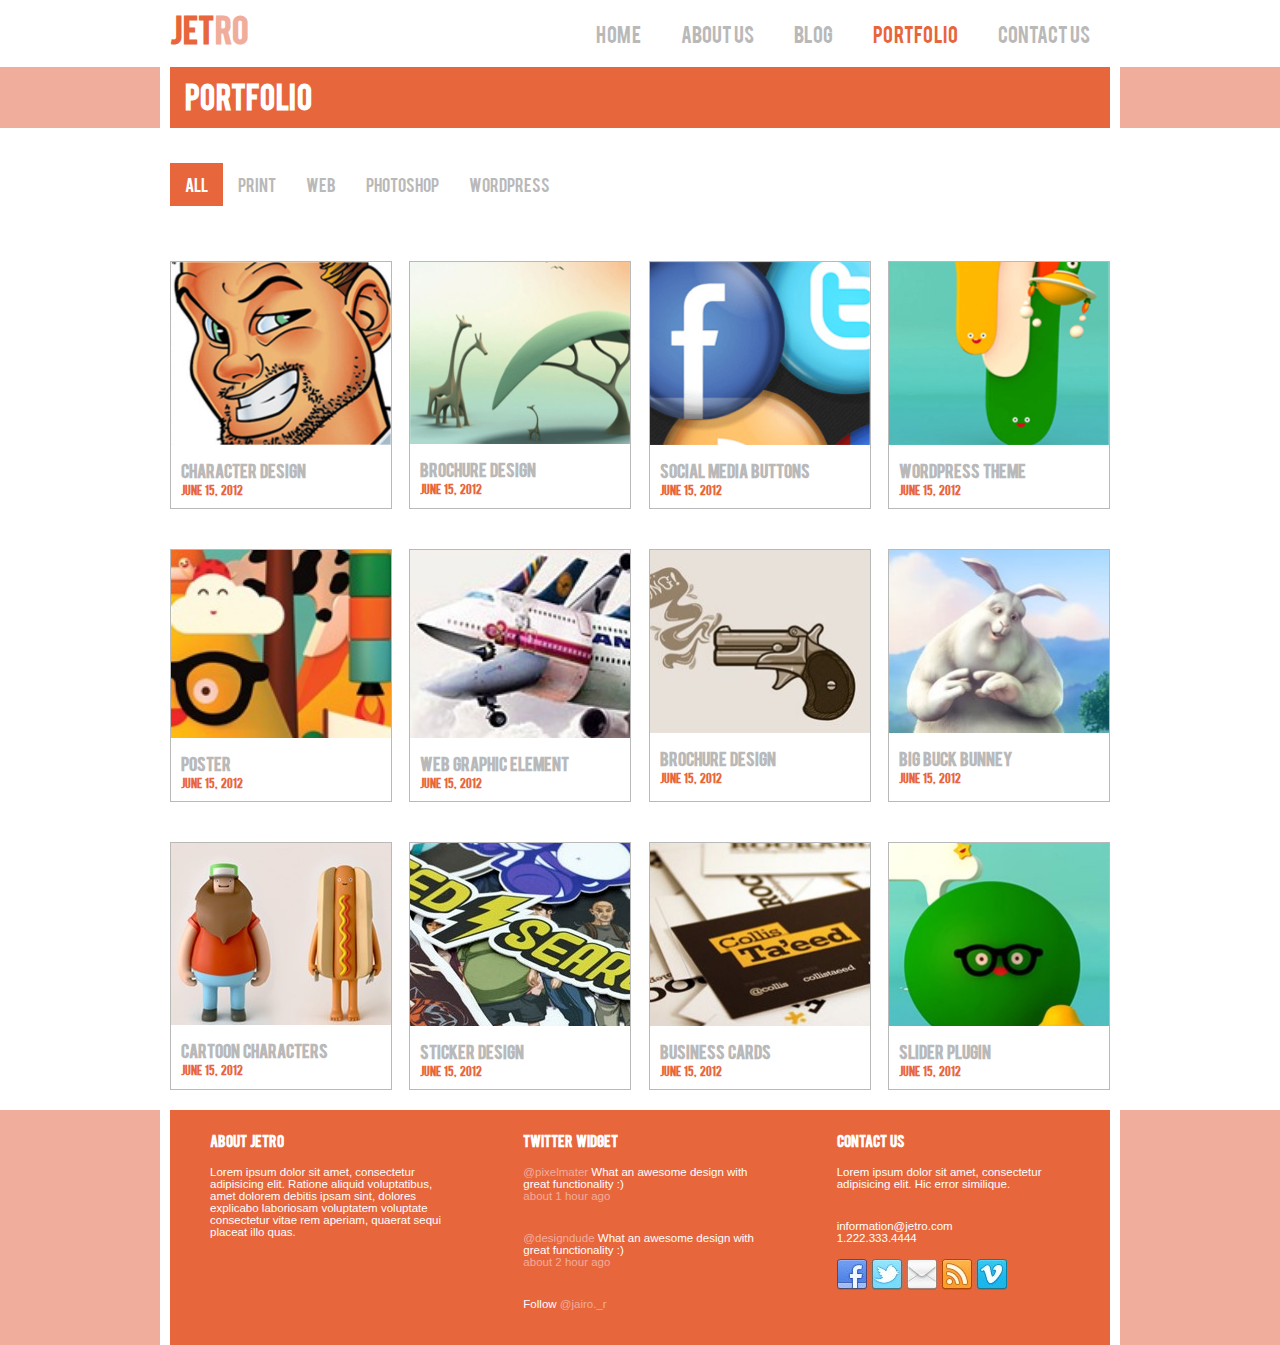
<file: jetro-portfolio.html>
<!DOCTYPE html>
<html lang="en">
	<head>
		<meta charset="UTF-8">
		<title>Jetro | Portfolio</title>
		<link rel="stylesheet" type="text/css" href="css/main.css">
	</head>
	<body id="standard-layout">
		<header>
			<div class="jetro-logo">
				<h1><span class="jet-logo-color">JET</span>RO</h1>
			</div>
			<div class="navbar">
				<a href="index.html">Home</a>
				<a href="jetro-about-us.html">About Us</a>
				<a href="jetro-blog.html">Blog</a>
				<a class="active" href="jetro-portfolio.html">Portfolio</a>
				<a href="jetro-contact-us.html">Contact Us</a>
			</div>
		</header>
		<div class="left-responsive-bar-top"></div>
		<div class="right-responsive-bar-top"></div>
		<div class="title-bar">
			<h1 id="title-bar-text">Portfolio</h1>
		</div>
		<main>
			<div class="filter-bar">
				<a class="filter active-filter" href="#">All</a>
				<a class="filter" href="#">Print</a>
				<a class="filter" href="#">Web</a>
				<a class="filter" href="#">Photoshop</a>
				<a class="filter" href="#">Wordpress</a>
			</div>
			<div class="flex-container-photo">
				<div class="portfolio-object">
					<a href="jetro-portfolio-item.html"><img class="portfolio-photos" src="img/Character-design.PNG" alt="Portfolio photos"/></a>
					<div class="extra-text">
						<h3>Character design</h3>
						<h6>June 15, 2012</h6>
					</div>
				</div>
				<div class="portfolio-object">
					<a href="jetro-portfolio-item.html"><img class="portfolio-photos" src="img/Brochure-design.PNG" alt="Portfolio photos"/></a>
					<div class="extra-text">
						<h3>Brochure design</h3>
						<h6>June 15, 2012</h6>
					</div>
				</div>
				<div class="portfolio-object">
					<a href="jetro-portfolio-item.html"><img class="portfolio-photos" src="img/Social-media-buttons.PNG" alt="Portfolio photos"/></a>
					<div class="extra-text">
						<h3>Social media buttons</h3>
						<h6>June 15, 2012</h6>
					</div>
				</div>
				<div class="portfolio-object">
					<a href="jetro-portfolio-item.html"><img class="portfolio-photos" src="img/10-amazing-websites.PNG" alt="Portfolio photos"/></a>
					<div class="extra-text">
						<h3>Wordpress theme</h3>
						<h6>June 15, 2012</h6>
					</div>
				</div>
			</div>
			<div class="flex-container-photo">
				<div class="portfolio-object">
					<a href="jetro-portfolio-item.html"><img class="portfolio-photos" src="img/slide-photo-1.jpg" alt="Portfolio photos"/></a>
					<div class="extra-text">
						<h3>Poster</h3>
						<h6>June 15, 2012</h6>
					</div>
				</div>
				<div class="portfolio-object">
					<a href="jetro-portfolio-item.html"><img class="portfolio-photos" src="img/slide-photo-3.jpg" alt="Portfolio photos"/></a>
					<div class="extra-text">
						<h3>Web graphic element</h3>
						<h6>June 15, 2012</h6>
					</div>
				</div>
				<div class="portfolio-object">
					<a href="jetro-portfolio-item.html"><img class="portfolio-photos" src="img/slide-photo-7.jpg" alt="Portfolio photos"/></a>
					<div class="extra-text">
						<h3>Brochure design</h3>
						<h6>June 15, 2012</h6>
					</div>
				</div>
				<div class="portfolio-object">
					<a href="jetro-portfolio-item.html"><img class="portfolio-photos" src="img/slide-photo-8.jpg" alt="Portfolio photos"/></a>
					<div class="extra-text">
						<h3>Big buck bunney</h3>
						<h6>June 15, 2012</h6>
					</div>
				</div>
			</div>
			<div class="flex-container-photo">
				<div class="portfolio-object">
					<a href="jetro-portfolio-item.html"><img class="portfolio-photos" src="img/slide-photo-9.jpg" alt="Portfolio photos"/></a>
					<div class="extra-text">
						<h3>Cartoon characters</h3>
						<h6>June 15, 2012</h6>
					</div>
				</div>
				<div class="portfolio-object">
					<a href="jetro-portfolio-item.html"><img class="portfolio-photos" src="img/slide-photo-10.jpg" alt="Portfolio photos"/></a>
					<div class="extra-text">
						<h3>Sticker design</h3>
						<h6>June 15, 2012</h6>
					</div>
				</div>
				<div class="portfolio-object">
					<a href="jetro-portfolio-item.html"><img class="portfolio-photos" src="img/slide-photo-11.jpg" alt="Portfolio photos"/></a>
					<div class="extra-text">
						<h3>Business cards</h3>
						<h6>June 15, 2012</h6>
					</div>
				</div>
				<div class="portfolio-object">
					<a href="jetro-portfolio-item.html"><img class="portfolio-photos" src="img/slide-photo-12.jpg" alt="Portfolio photos"/></a>
					<div class="extra-text">
						<h3>Slider plugin</h3>
						<h6>June 15, 2012</h6>
					</div>
				</div>
			</div>
		</main>
		<div class="left-responsive-bar-bottom"></div>
		<div class="right-responsive-bar-bottom"></div>
		<footer>
			<div class="flex-container-footer">
				<div class="footer-aboutjetro">
					<h5>About jetro</h5>
					<p class="footer-text">Lorem ipsum dolor sit amet, consectetur adipisicing elit. Ratione aliquid voluptatibus, amet dolorem debitis ipsam sint, dolores explicabo laboriosam voluptatem voluptate consectetur vitae rem aperiam, quaerat sequi placeat illo quas.</p>
				</div>
				<div class="footer-twitter">
					<h5>Twitter widget</h5>
					<div class="footer-text">
						<p><b>@pixelmater</b> What an awesome design with great functionality :)</p>
						<p><em>about 1 hour ago</em></p>
					</div>
					<div class="footer-text">
						<p><b>@designdude</b> What an awesome design with great functionality :)</p>
						<p><em>about 2 hour ago</em></p>
					</div>
					<p class="footer-text">Follow <b>@jairo._r</b></p>
				</div>
				<div class="footer-contactus">
					<h5>Contact us</h5>
					<p class="footer-text">Lorem ipsum dolor sit amet, consectetur adipisicing elit. Hic error similique.</p>
					<div class="footer-text">
						<p>information@jetro.com</p>
						<p>1.222.333.4444</p>
					</div>
					<img class="footer-icons" src="img/footer-icons.jpg" alt="social-media">
				</div>
			</div>
		</footer>
	</body>
</html>
</file>
<file: css/main.css>
@font-face {
	font-family: Bebas;
	src: url(../fonts/BEBAS.ttf);
}

*{
	margin: 0;
	padding: 0;
}

/* ----- General Layout/Styles ----- */

/* header */
header {
	grid-area: header;
	display: flex;
	justify-content: space-between;
}


/* Jetro logo */
.jet-logo-color {
	color: #e8663c;
}

.jetro-logo h1 {
	color: #f1ad9b;
	line-height: 55px;
}

/* Navigation bar */
.navbar a{
	float: left;
	color: #b9b9b9;
	text-align: center;
	font-size: 1.188em;
	text-decoration: none;
	margin: 20px;
	font-family: Bebas, Arial;
}

.navbar a.active {
	color: #e8663c;
}

/* Website top title bar */
.title-bar {
	background-color: #e8663c;
	height: 61px;
	width: 100%;
	grid-area: title-bar;
}

#title-bar-text {
	line-height: 100%;
	padding: 15px;
}

.title-bar h1 {
	color: #ffffff;
	font-family: Bebas;
	font-size: 1.8em;
	word-spacing: 2px;
}

/* Website layout */
#standard-layout {
	display: grid;
	column-gap: 10px;
	grid-template-columns: auto 940px auto;
	grid-template-areas: ". header ."
						 "left-responsive-bar-top title-bar right-responsive-bar-top"
						 ". main ."
						 "left-responsive-bar-bottom footer right-responsive-bar-bottom";
}

#index-layout {
	display: grid;
	column-gap: 10px;
	grid-template-columns: auto 940px auto;
	grid-template-areas: ". header ."
						 "left-responsive-bar-top main right-responsive-bar-top"
						 "left-responsive-bar-bottom footer right-responsive-bar-bottom";
}

.left-responsive-bar-top, .right-responsive-bar-top {
	background-color: #f1ad9b;
	height: 61px;
	width: 100%;
}

.left-responsive-bar-top {
	grid-area: left-responsive-bar-top;
}

.right-responsive-bar-top {
	grid-area: right-responsive-bar-top;
}

main {
	grid-area: main;
}

footer {
	grid-area: footer;
	width: auto;
}

.left-responsive-bar-bottom, .right-responsive-bar-bottom {
	background-color: #f1ad9b;
	height: auto;
	width: 100%;
}

.left-responsive-bar-bottom{
	grid-area: left-responsive-bar-bottom;
}

.right-responsive-bar-bottom {
	grid-area: right-responsive-bar-bottom;
}

/* Styling */
h1, h2, h3, h4, h5, h6 {
	font-family: Bebas, Arial;
	word-spacing: 2px;
}

h5 {
	font-size: 1.1em;
}

h4 {
	color: #e8663c;
}

h2 {
	font-size: 1.2em;
	color: #e8663c;
}

h6 {
	color: #e8663c;
}

p {
	font-family: Helvetica, Neue, Arial;
}

.descriptions {
	margin: 20px 30px 30px 0px;
}

.wheel-icon, .check-icon, .user-icon {
	
	margin-right: 20px;
	color: #e8663c;
}


/* Flex layout footer */
.flex-container-footer {
	display: flex;
	justify-content: space-around;
	background-color: #e8663c;
	color: #ffffff;
	font-size: 0.8em;
}

.footer-aboutjetro, .footer-twitter, .footer-contactus {
	margin: 20px 40px;
	width: 33%;
}

.footer-twitter b {
	font-weight: normal;
	color: #f1ad9b;
}

.footer-twitter em {
	font-style: normal;
	color: #f1ad9b;
}

.footer-icons {
	width: 170px;
}

.footer-text {
	padding: 15px 0px;
}


/* ----- Homepage ----- */

/* Website layout */
.grid-container-index {
	display: grid;
	grid-template-rows: auto 60px 60px;
	grid-template-columns: repeat(12, 8.3333333333333333333333333333333%);
}

.description-portfolio {
	grid-row: 1 / span 1;
	grid-column: 1 / span 4;
}

.description-services {
	grid-row: 1 / span 1;
	grid-column: 5 / span 4;
}

.description-followme {
	grid-row: 1 / span 1;
	grid-column: 9 / span 4;
}

.more-button-1 {
	grid-row: 2 / span 1;
	grid-column: 1 / span 1;
}

.more-button-2 {
	grid-row: 2 / span 1;
	grid-column: 5 / span 1;
}

.more-button-3 {
	grid-row: 2 / span 1;
	grid-column: 9 / span 1;
}

/* Slide text block */
.slider {
	height: 25rem;
	width: 100%;
	grid-column: 1/13;
	background-image: url("../img/home.jpg");
	background-repeat: no-repeat;
	background-size: 100%;
	color: white;
}

.slide-description {
	background: rgba(232,102,60,0.75);
	position: relative;
	padding: 30px;
	top: 60%;
	left: 5%;
	width: 50%;
}

.slide-description h2 {
	color: white;
}

.slide-photos {
	display: flex;
	justify-content: space-between;
	margin-top: 2%;
}

.slide-photos img {
	width: 15%;
}

/* Description title */
.latest-portfolio-title, .work-services-title, .follow-me-title {
	display: flex;
}

/* Recent Works */

#recent-work-flex-container {
	box-sizing: border-box;
	display: flex;
	justify-content: space-between;
	margin-bottom: 70px;
	flex-wrap: wrap;
}

.recent-work-block {
	border: 1px solid #b9b9b9;
}

.recent-works {
	grid-row: 3 / span 1;
	grid-column: 1 / span 3;
}

.recent-work-photos {
	width: 200px;
	height: 200px;
}

.recent-work-text {
	padding: 10px;
}

.home-description {
	padding-top: 15px;
}

.recent-work-block h3 {
	font-size: 1em;
	color: #b9b9b9;
}

/* More buttons */
.more-buttons {
	background-color: #e8663c;
	margin-bottom: 18px;
	text-decoration: none;
	font-family: Bebas, Arial;
	text-align: center;
	padding: 10px;
	color: #ffffff;
}


/* ----- About Us ----- */

.nav-us {
	color: #f1ad9b;
}

/* Layout */
#grid-container-two-sides {
	display: grid;
	grid-template-columns: 75% 25%;
}

.left-side-about-us {
	grid-column: 1 / span 1;
	padding-right: 40px;
}

.right-side {
	grid-column: 2 / span 1;
}

.left-text-about-us {
	margin: 20px 20px 20px 0px;
}

p {
	font-family: Helvetica, Neue, Arial;
	font-size: 0.9em;	
}

/* About us layout left */
.double-text, .triple-text {
	display: flex;
}

.photo-row {
	display: flex;
}

.photo-text-about-us {
	padding: 0px 20px;
}

.about-us-photo {
	width: 338%;
	height: 338%;
}

/* Big D */
.big-d {
	color: #e8663c;
	float: left;
	font-size: 2.3em;
	line-height: 30px;
	padding-top: 2px;
	padding-right: 8px;
	padding-left: 3px;
}

/* Quote text */
.quote {
	border-left: 8px solid #e8663c;
	padding-left: 20px;
}

.quote-block {
	padding-left: 30px;
}

/* Green text box */
.green-text {
	border: 1px solid #98c601;
	padding: 20px;
	text-align: center;
	background-color: #effeb9;
	color: #98c601;
}

.green-text-container {
	margin: 20px 0px;
}

/* Red text box */
.red-text {
	border: 1px solid #ea5338;
	padding: 20px;
	text-align: center;
	background-color: #fbcbc1;
	color: #ea5338;
}

.red-text-container {
	margin: 20px 0px;
}

/* Yellow text box */
.yellow-text {
	border: 1px solid #fcb319;
	padding: 20px;
	text-align: center;
	background-color: #ffe9ad;
	color: #fcb319;
}

.yellow-text-container {
	margin: 20px 0px;
}

/* Blue text box */
.blue-text {
	border: 1px solid #4e90cc;
	padding: 20px;
	text-align: center;
	background-color: #d1e4f3;
	color: #4e90cc;
}

.blue-text-container {
	margin: 20px 0px;
}

/* Main right side */
.categories {
	list-style-type: none;
	font-size: 0.9em;
	font-family: Helvetica, Neue, Arial;
	padding: 20px 0px;
}

.right-side {
	padding: 15px 0px;
}

.right-side h3 {
	font-size: 1em;
	color: #e8663c;
}

.red-box {
	border: 1px solid #ea6232;
	padding: 25px;
	background-color: #f3ae9e;
}

.photo-container {
	display: flex;
	justify-content: space-between;
	flex-direction: inherit;
	margin: 10px 0px;
}

.photo-gallery {
	margin-bottom: 15px;
}


/* ----- Blog ----- */


.blog-photo-1, .blog-photo-2 {
	width: 665px;
	padding: 20px 0px;
}

.main-text {
	margin: 20px;
}

.main-text-container {
	grid-column: 2 / span 1;
}

.text-container-blog {
	display: grid;
	grid-template-columns: 25% 75%;
}

.icons {
	padding: 0px;
	background-color: #ea6232;
	width: 75px;
	height: 75px;
	text-align: center;
}

/* Quote box */
.quote-icon {
	padding: 0px 10px 0px 0px;
}

.quote-area {
	display: flex;
	padding: 30px;
	margin: 40px 0px;
	background-color: #EEEEEE;
	font-style: italic;
}

.quote-icon {
	color: #ea6232;
}

/* Youtube video */
.blog-youtube-video {
	padding: 20px 0;
}

#youtube-video-bunny {
	width: 665px;
	height: 315px;
	border: 0;
}

/* Side text */
.side-text {
	padding: 10px 0px;
}

.side-text-container {
	grid-column: 1 / span 1;
}

.side-text-container p {
	color: #b9b9b9;
}

.web-link {
	color: #b9b9b9;
}

.freebies h2 {
	padding-top: 30px;
}

.freebies-info {
	padding: 30px 0px;
}

.grid-page-buttons {
	display: grid;
	grid-template-rows: 45px auto 45px;
	grid-template-columns: 41px 4px 41px 4px 41px;
}

.page1 {
	grid-row: 2 / span 1;
	grid-column: 1 / span 1;
}

.page2 {
	grid-row: 2 / span 1;
	grid-column: 3 / span 1;
}

.page3 {
	grid-row: 2 / span 1;
	grid-column: 5 / span 1;
}

.active-button {
	font-family: Bebas, Arial;
	padding: 10px;
	background-color: #ea6232;
	text-align: center;
	text-decoration: none;
	color: #ffffff;
}

.page-button {
	font-family: Bebas, Arial;
	padding: 10px;
	background-color: #f1ad9b;
	text-align: center;
	text-decoration: none;
	color: #ffffff;
}


/* ----- Portfolio ----- */


/* Filter bar */
.filter-bar {
	display: flex;
	list-style-type: none;
	text-align: center;
	font-family: Bebas, Arial;
}

.filter {
	padding: 10px 15px;
	margin: 35px 0px;
	text-decoration: none;
	color: #b9b9b9;
}

.active-filter {
	background-color: #e8663c;
}

.active-filter {
	color: #ffffff;
}

.filter-bar a:hover {
	background-color: #e8663c;
	color: #ffffff;
}

.filter-bar a:visited {
	background-color: #e8663c;
}

/* Portfolio photos layout */
.portfolio-photos {
	width: 220px;
}

.flex-container-photo {
	display: flex;
	justify-content: space-between;
}

.flex-container-photo h3 {
	font-size: 1em;
	color: #b9b9b9;
}

.flex-container-photo h6 {
	color: #e8663c;
}

.extra-text {
	padding: 10px 0px 10px 10px;
}

.portfolio-object {
	margin: 20px 0px;
	border: 1px solid #b9b9b9;
}


/* ----- Portfolio Item ----- */

/* Website main content */
.portfolio-item-photo {
	width: 940px;
	padding: 25px 0px 0px 0px;
}

.item-text {
	margin: 20px 0px;
	font-family: Helvetica, Arial;
	font-size: 0.9em;
}



/* Related items */
.flex-container {
	display: flex;
	justify-content: space-between;
}

.related-items img {
	width: 220px;
}

.works-text {
	padding: 10px 0px 10px 10px;
}

.related-items {
	margin-bottom: 25px;
	border: 1px solid #b9b9b9;
}

main h3 {
	color: #b9b9b9;
	font-size: 1em;
}

.related-item-title {
	margin: 20px 0;
}


/* ----- Contact Us ----- */



/* Contact form */
input[type=text], select, textarea {
	width: 50%;
	padding: 10px;
	margin: 8px;
	display: inline-block;
	border: 1px solid #e8663c;
	border-radius: 2px;
	resize: none;
	color: #e8663c;
	opacity: 1;
	font-family: Bebas, Arial;
}

textarea {
	width: 100%;
	height: 200px;
	resize: none;
}

input[type=submit] {
	width: auto;
	background-color: #e8663c;
	color: #ffffff;
	padding: 10px 15px;
	border: none;
	cursor: pointer;
	margin: 8px;
	font-family: Bebas, Arial;
}

::placeholder {
    color: #e8663c;
    opacity: 1;
}

/* Grid form block */
.grid-container-form {
	display: grid;
	column-gap: 20px;
	grid-template-columns: 190px 425px;
}

.grid-left-side {
	grid-column: 1 / span 1;
}

.grid-right-side {
	grid-column: 2 / span 1;
}


/* Left side form block */
.left-side img {
	width: 665px;
	padding: 25px 0;
}

.left-side-text {
	padding: 10px 0;
}

#best-psd {
	color: #e8663c;
	font-weight: bold;
}


/* ----- Less than 960px ----- */

@media only screen and (max-width: 959px) {
	/* ----- HOMEPAGE ----- */
	#index-layout {
		display: grid;
		grid-template-columns: auto 640px auto;
		grid-template-areas: ". header ."
							 "left-responsive-bar-top main right-responsive-bar-top"
							 "left-responsive-bar-bottom footer right-responsive-bar-bottom";
	}
	
	#standard-layout {
		display: grid;
		column-gap: 10px;
		grid-template-columns: auto 640px auto;
		grid-template-areas: ". header ."
							 "left-responsive-bar-top title-bar right-responsive-bar-top"
							 ". main ."
							 "left-responsive-bar-bottom footer right-responsive-bar-bottom";
	}

	.blog-photo-1, .blog-photo-2, .blog-youtube-video {
		width: 640px;
	}

	.portfolio-item-photo {
		width: 640px;
	}

	.left-side img {
		width: 640px;
	}

	.flex-container {
		display: block;
	}



	#grid-container-two-sides {
		display: block;
	}
	
	/* Slider */
	.slider {
		height: 17rem;
	}

	.slide-description {
		background: rgba(232,102,60,0.75);
		top: 40%;
		left: 5%;
		width: 40%;
	}

	/* Recent Works */
	#recent-work-flex-container {
		margin: 0;
	}

	.recent-work-block, .related-items{
		border: 1px solid #b9b9b9;
		height: auto;
		width: 200px;
		margin-bottom: 5%;
	}

	.related-items img {
		width: 200px;
	}
	
	.recent-works-block-wrapper {
		width: 50%;
		align-items: center;
	}
	
	.grid-container-index {
		display: block;
	}

	/* Slider */
	.slider {
		height: 10rem;
		font-size: 0.8em;
	}

	.slide-description {
		width: 50%;
		padding: 2%;
	}

	.recent-works {
		margin-top: 5%; 
	}

	/* PORTFOLIO */
	.flex-container-photo {
		display: block;
	}

	.portfolio-photos {
		width: 200px;
	}

	.portfolio-object {
		border: 1px solid #b9b9b9;
		height: auto;
		width: 200px;
		margin-bottom: 5%;
	}

	/* Flex layout footer */
	.flex-container-footer {
		display: block;
	}

	.footer-aboutjetro, .footer-twitter, .footer-contactus {
		margin: 20px 40px;
		width: 33%;
		padding-top: 20px;
	}

	.footer-icons {
		padding-bottom: 20px;
	}

}


/* ----- Less than 640px ----- */

@media only screen and (max-width: 639px) {
	#index-layout {
		display: grid;
		column-gap: 10px;
		grid-template-columns: auto 360px auto;
		grid-template-areas: ". header ."
						 	 "left-responsive-bar-top main right-responsive-bar-top"
						 	 "left-responsive-bar-bottom footer right-responsive-bar-bottom";
	}

	#standard-layout {
		display: grid;
		column-gap: 10px;
		grid-template-columns: auto 360px auto;
		grid-template-areas: ". header ."
							 "left-responsive-bar-top title-bar right-responsive-bar-top"
							 ". main ."
							 "left-responsive-bar-bottom footer right-responsive-bar-bottom";
	}

	.blog-photo-1, .blog-photo-2, .blog-youtube-video {
		width: 360px;
	}

	.portfolio-item-photo {
		width: 360px;
	}

	.left-side img {
		width: 360px;
	}

	.grid-container-index {
		display: block;
	}

	#recent-work-flex-container {
		display: inline-block;
		margin-left: auto;
		margin-right: auto;
	}

	.grid-container-form {
		display: block;
	}

	.recent-works {
		margin-top: 5%; 
	}

	/* Slider */
	.slider {
		height: 10rem;
		font-size: 0.8em;
	}

	.slide-description {
		width: 50%;
		padding: 2%;
	}

	/* Flex layout footer */
	.flex-container-footer {
		display: block;
	}

	.footer-icons {
		padding-bottom: 20px;
	}

}

/* ----- Less than 380px ----- */

@media only screen and (max-width: 380px) {
	#index-layout {
		display: grid;
		column-gap: 10px;
		grid-template-columns: 380px;
		grid-template-areas: "header"
						 	 "main"
						 	 "footer";
	}

	#standard-layout {
		display: grid;
		column-gap: 10px;
		grid-template-columns: auto 380px auto;
		grid-template-areas: "header"
							 "title-bar"
							 "main"
							 "footer";
	}

	.blog-photo-1, .blog-photo-2, .blog-youtube-video, {
		width: 380px;
	}

	.portfolio-item-photo {
		width: 380px;
	}

	.left-side img {
		width: 380px;
	}

	.grid-container-index {
		display: block;
	}

	#recent-work-flex-container {
		display: inline-block;
		margin-left: auto;
		margin-right: auto;
	}

	/* Slider */
	.slider {
		height: 10rem;
		font-size: 0.8em;
	}

	.slide-description {
		width: 50%;
		padding: 2%;
	}

	.recent-works {
		margin-top: 5%; 
	}

	/* Flex layout footer */
	.flex-container-footer {
		display: block;
	}

	.footer-aboutjetro, .footer-twitter, .footer-contactus {
		margin: 20px 40px;
		width: 33%;
		padding-top: 20px;
	}

	.footer-icons {
		padding-bottom: 20px;
	}
}
</file>
